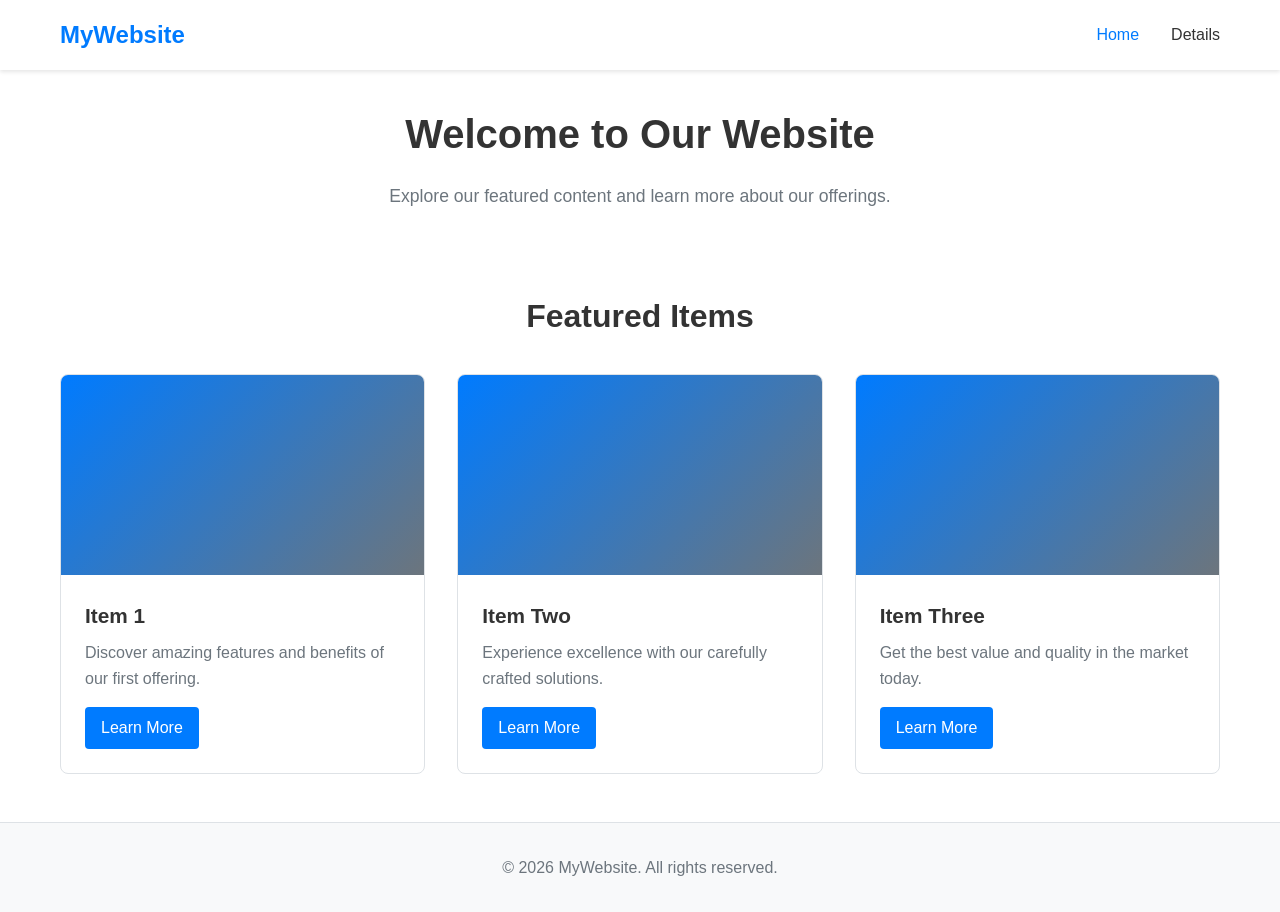
<file: index.html>
<!DOCTYPE html>
<html lang="en">
<head>
    <meta charset="UTF-8">
    <meta name="viewport" content="width=device-width, initial-scale=1.0">
    <title>Home - My Website</title>
    <link rel="stylesheet" href="style.css">
</head>
<body>
    <nav class="navbar">
        <div class="container">
            <div class="logo">MyWebsite</div>
            <ul class="nav-links">
                <li><a href="index.html" class="active">Home</a></li>
                <li><a href="detail.html">Details</a></li>
            </ul>
        </div>
    </nav>

    <main class="container">
        <section class="hero">
            <h1>Welcome to Our Website</h1>
            <p>Explore our featured content and learn more about our offerings.</p>
        </section>

        <section class="featured-items">
            <h2>Featured Items</h2>
            <div class="grid">
                <div class="card">
                    <div class="card-image"></div>
                    <h3>Item 1</h3>
                    <p>Discover amazing features and benefits of our first offering.</p>
                    <a href="detail.html?id=1" class="btn">Learn More</a>
                </div>
                <div class="card">
                    <div class="card-image"></div>
                    <h3>Item Two</h3>
                    <p>Experience excellence with our carefully crafted solutions.</p>
                    <a href="detail.html?id=2" class="btn">Learn More</a>
                </div>
                <div class="card">
                    <div class="card-image"></div>
                    <h3>Item Three</h3>
                    <p>Get the best value and quality in the market today.</p>
                    <a href="detail.html?id=3" class="btn">Learn More</a>
                </div>
            </div>
        </section>
    </main>

    <footer>
        <p>&copy; 2026 MyWebsite. All rights reserved.</p>
    </footer>
</body>
</html>
</file>
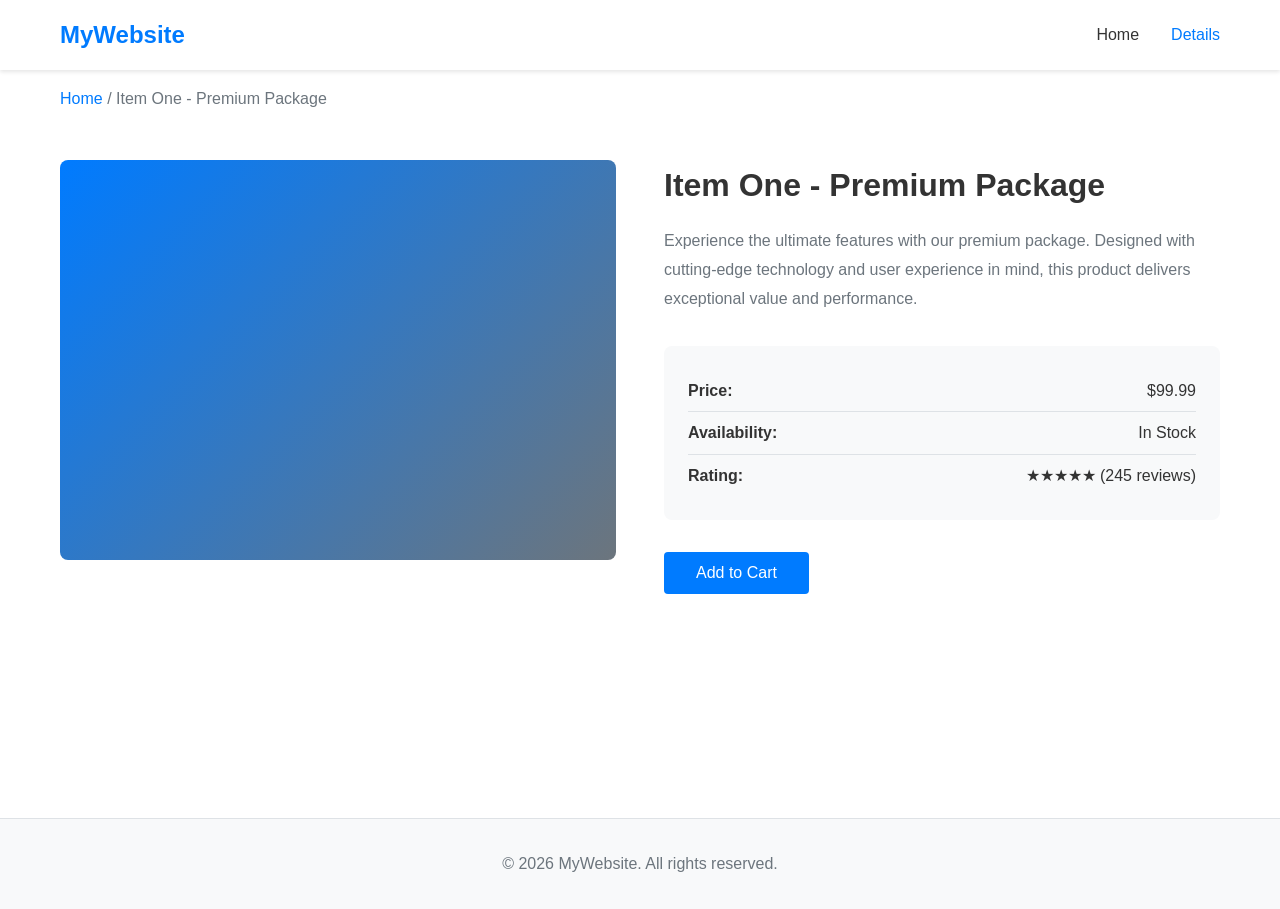
<file: detail.html>
<!DOCTYPE html>
<html lang="en">
<head>
    <meta charset="UTF-8">
    <meta name="viewport" content="width=device-width, initial-scale=1.0">
    <title>Details - My Website</title>
    <link rel="stylesheet" href="style.css">
</head>
<body>
    <nav class="navbar">
        <div class="container">
            <div class="logo">MyWebsite</div>
            <ul class="nav-links">
                <li><a href="index.html">Home</a></li>
                <li><a href="detail.html" class="active">Details</a></li>
            </ul>
        </div>
    </nav>

    <main class="container">
        <div class="breadcrumb">
            <a href="index.html">Home</a> / <span id="item-name">Details</span>
        </div>

        <section class="detail-content">
            <div class="detail-image"></div>
            <div class="detail-info">
                <div id="message-box" style="display: none; background-color: #d4edda; border: 1px solid #c3e6cb; padding: 1rem; border-radius: 4px; margin-bottom: 1.5rem;">
                    <p id="message-text" style="color: #155724; margin: 0;"></p>
                </div>
                <h1 id="detail-title">Item Details</h1>
                <p id="detail-description">
                    This is a detailed view of the selected item. Here you can find comprehensive information about the product or service.
                </p>
                <div class="detail-specs">
                    <div class="spec">
                        <strong>Price:</strong> <span id="detail-price">$99.99</span>
                    </div>
                    <div class="spec">
                        <strong>Availability:</strong> <span id="detail-availability">In Stock</span>
                    </div>
                    <div class="spec">
                        <strong>Rating:</strong> <span id="detail-rating">★★★★★</span>
                    </div>
                </div>
                <button class="btn-primary" onclick="alert('Added to cart!')">Add to Cart</button>
            </div>
        </section>
    </main>

    <footer>
        <p>&copy; 2026 MyWebsite. All rights reserved.</p>
    </footer>

    <script src="script.js"></script>
    <script>
        const params = new URLSearchParams(window.location.search);
        const message = params.get('message');
        if (message) {
            document.getElementById('message-box').style.display = 'block';
            document.getElementById('message-text').textContent = message;
        }
    </script>
</body>
</html>
</file>
<file: style.css>
* {
    margin: 0;
    padding: 0;
    box-sizing: border-box;
}

:root {
    --primary-color: #007bff;
    --secondary-color: #6c757d;
    --text-color: #333;
    --bg-color: #f8f9fa;
    --border-color: #dee2e6;
}

body {
    font-family: 'Segoe UI', Tahoma, Geneva, Verdana, sans-serif;
    color: var(--text-color);
    background-color: #fff;
    line-height: 1.6;
}

.container {
    max-width: 1200px;
    margin: 0 auto;
    padding: 0 20px;
}

/* Navigation */
.navbar {
    background-color: #fff;
    box-shadow: 0 2px 4px rgba(0, 0, 0, 0.1);
    position: sticky;
    top: 0;
    z-index: 100;
}

.navbar .container {
    display: flex;
    justify-content: space-between;
    align-items: center;
    padding: 1rem 20px;
}

.logo {
    font-size: 1.5rem;
    font-weight: bold;
    color: var(--primary-color);
}

.nav-links {
    display: flex;
    list-style: none;
    gap: 2rem;
}

.nav-links a {
    text-decoration: none;
    color: var(--text-color);
    font-weight: 500;
    transition: color 0.3s ease;
}

.nav-links a:hover,
.nav-links a.active {
    color: var(--primary-color);
}

/* Main Content */
main {
    min-height: calc(100vh - 200px);
    padding: 3rem 0;
}

/* Hero Section */
.hero {
    text-align: center;
    margin-bottom: 3rem;
    padding: 2rem 0;
}

.hero h1 {
    font-size: 2.5rem;
    margin-bottom: 1rem;
    color: var(--text-color);
}

.hero p {
    font-size: 1.1rem;
    color: var(--secondary-color);
}

/* Featured Items Section */
.featured-items h2 {
    font-size: 2rem;
    margin-bottom: 2rem;
    text-align: center;
}

.grid {
    display: grid;
    grid-template-columns: repeat(auto-fit, minmax(280px, 1fr));
    gap: 2rem;
    margin-bottom: 3rem;
}

/* Cards */
.card {
    background: #fff;
    border: 1px solid var(--border-color);
    border-radius: 8px;
    overflow: hidden;
    transition: transform 0.3s ease, box-shadow 0.3s ease;
}

.card:hover {
    transform: translateY(-5px);
    box-shadow: 0 8px 16px rgba(0, 0, 0, 0.1);
}

.card-image {
    height: 200px;
    background: linear-gradient(135deg, var(--primary-color), var(--secondary-color));
    display: flex;
    align-items: center;
    justify-content: center;
    color: white;
    font-size: 3rem;
}

.card h3 {
    padding: 1.5rem 1.5rem 0.5rem;
    font-size: 1.3rem;
}

.card p {
    padding: 0 1.5rem;
    color: var(--secondary-color);
}

.card .btn {
    display: inline-block;
    margin: 1rem 1.5rem 1.5rem;
    padding: 0.5rem 1rem;
    background-color: var(--primary-color);
    color: white;
    text-decoration: none;
    border-radius: 4px;
    transition: background-color 0.3s ease;
}

.card .btn:hover {
    background-color: #0056b3;
}

/* Detail Page */
.breadcrumb {
    margin-bottom: 2rem;
    padding: 1rem 0;
    color: var(--secondary-color);
}

.breadcrumb a {
    color: var(--primary-color);
    text-decoration: none;
}

.breadcrumb a:hover {
    text-decoration: underline;
}

.detail-content {
    display: grid;
    grid-template-columns: 1fr 1fr;
    gap: 3rem;
    align-items: start;
}

.detail-image {
    height: 400px;
    background: linear-gradient(135deg, var(--primary-color), var(--secondary-color));
    border-radius: 8px;
    display: flex;
    align-items: center;
    justify-content: center;
    color: white;
    font-size: 5rem;
}

.detail-info h1 {
    font-size: 2rem;
    margin-bottom: 1rem;
}

.detail-info p {
    color: var(--secondary-color);
    margin-bottom: 2rem;
    line-height: 1.8;
}

.detail-specs {
    background-color: var(--bg-color);
    padding: 1.5rem;
    border-radius: 8px;
    margin-bottom: 2rem;
}

.spec {
    display: flex;
    justify-content: space-between;
    padding: 0.5rem 0;
    border-bottom: 1px solid var(--border-color);
}

.spec:last-child {
    border-bottom: none;
}

.btn-primary {
    background-color: var(--primary-color);
    color: white;
    border: none;
    padding: 0.75rem 2rem;
    font-size: 1rem;
    border-radius: 4px;
    cursor: pointer;
    transition: background-color 0.3s ease;
}

.btn-primary:hover {
    background-color: #0056b3;
}

/* Footer */
footer {
    background-color: var(--bg-color);
    text-align: center;
    padding: 2rem;
    color: var(--secondary-color);
    border-top: 1px solid var(--border-color);
    margin-top: 3rem;
}

/* Responsive */
@media (max-width: 768px) {
    .nav-links {
        gap: 1rem;
    }

    .hero h1 {
        font-size: 1.8rem;
    }

    .detail-content {
        grid-template-columns: 1fr;
    }

    .detail-image {
        height: 300px;
    }
}
</file>
